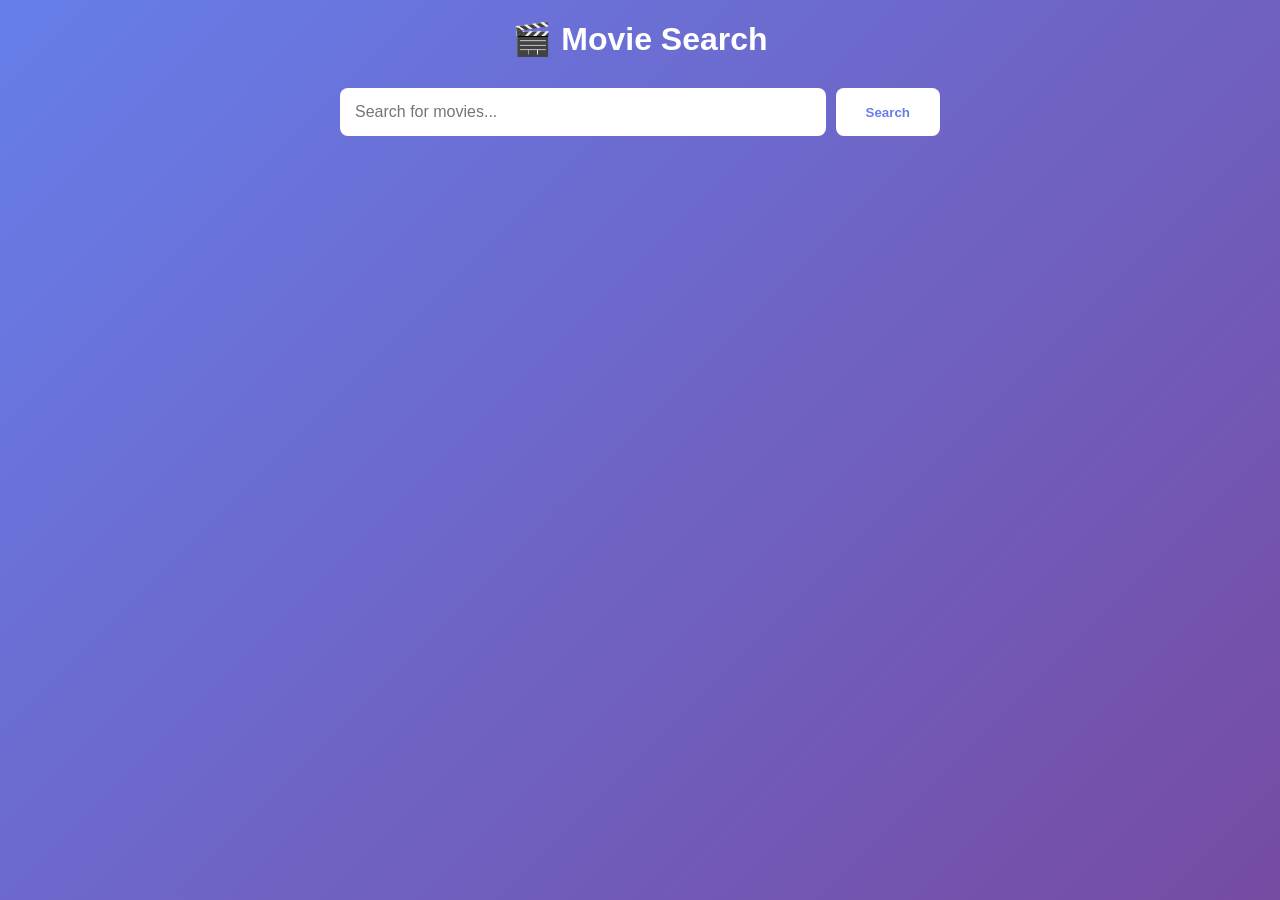
<file: practice/reconstruction-week/movie-search/index.html>
<!DOCTYPE html>
<html lang="en">
<head>
    <meta charset="UTF-8">
    <meta name="viewport" content="width=device-width, initial-scale=1.0">
    <title>Movie Search</title>
    <link rel="stylesheet" href="style.css">
</head>
<body>
    <div class="container">
        <h1>🎬 Movie Search</h1>
        
        <div class="search-box">
            <input type="text" id="searchInput" placeholder="Search for movies...">
            <button id="searchBtn">Search</button>
        </div>
        
        <div id="error" class="error hidden"></div>
        
        <div id="results" class="results"></div>
    </div>
    
    <script src="script.js"></script>
</body>
</html>
</file>
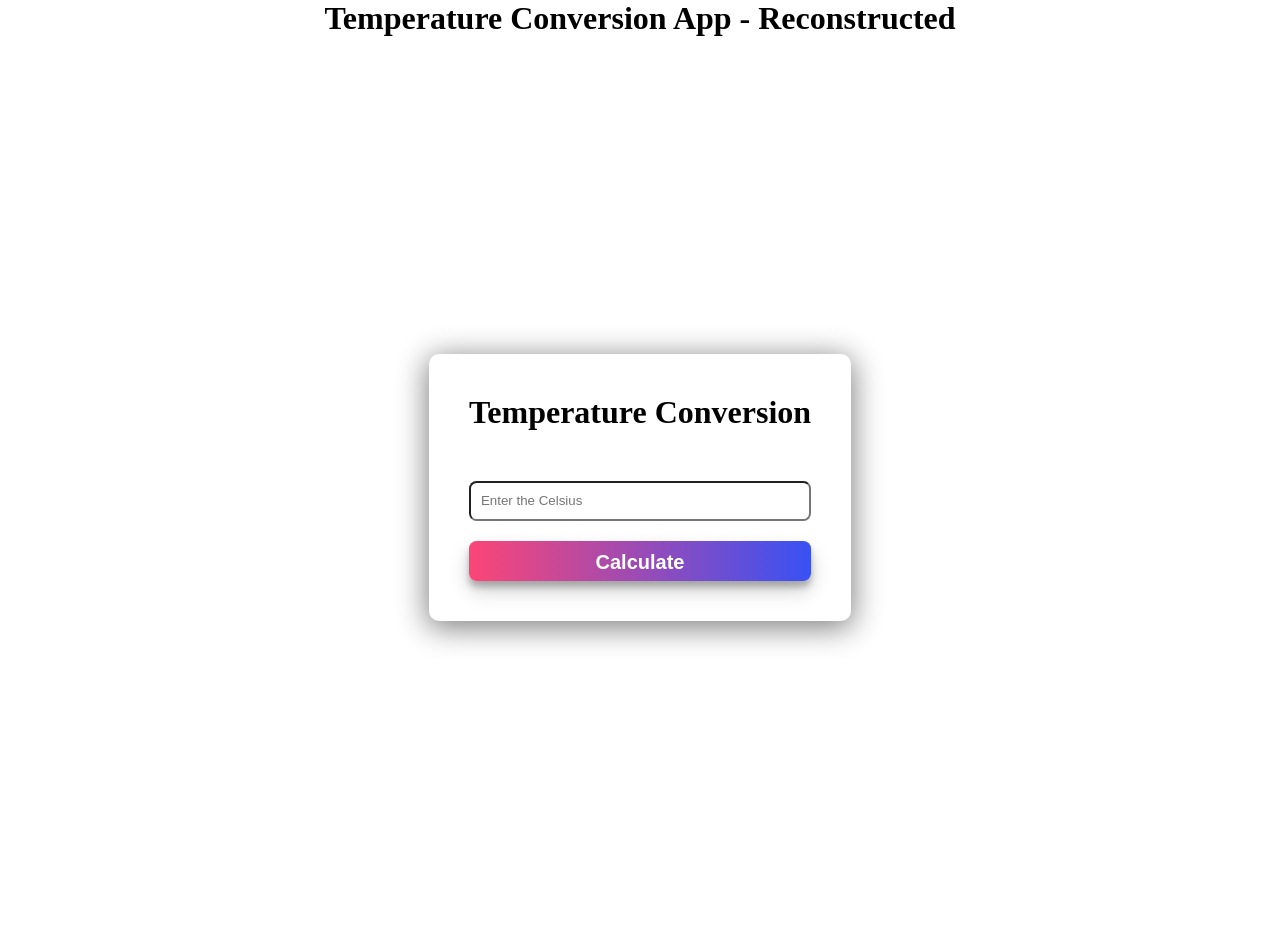
<file: practice/reconstruction-week/temperature-converter/index.html>
<!doctype html>
<html lang="en">
  <head>
    <meta charset="UTF-8" />
    <meta name="viewport" content="width=device-width, initial-scale=1.0" />
    <title>Temperature Conversion App - Reconstructed</title>
    <link href="style.css" rel="stylesheet" />
  </head>
  <body>
    <header>
      <h1>Temperature Conversion App - Reconstructed</h1>
    </header>
    <main id="container">
      <div class="card">
        <h1>Temperature Conversion</h1>
        <div id="form-container">
        <form id="form">
          <input type="number" name="celsiusInput" id="celsiusInput" placeholder="Enter the Celsius" />
          <input type="submit" value="Calculate" id="calculateBtn" />
        </form>

        <div id="results">
          <p>Fahrenheit</p>
        </div>
        </div>
      </div>
    </main>
  </body>

  <script src="script.js"></script>
</html>
</file>
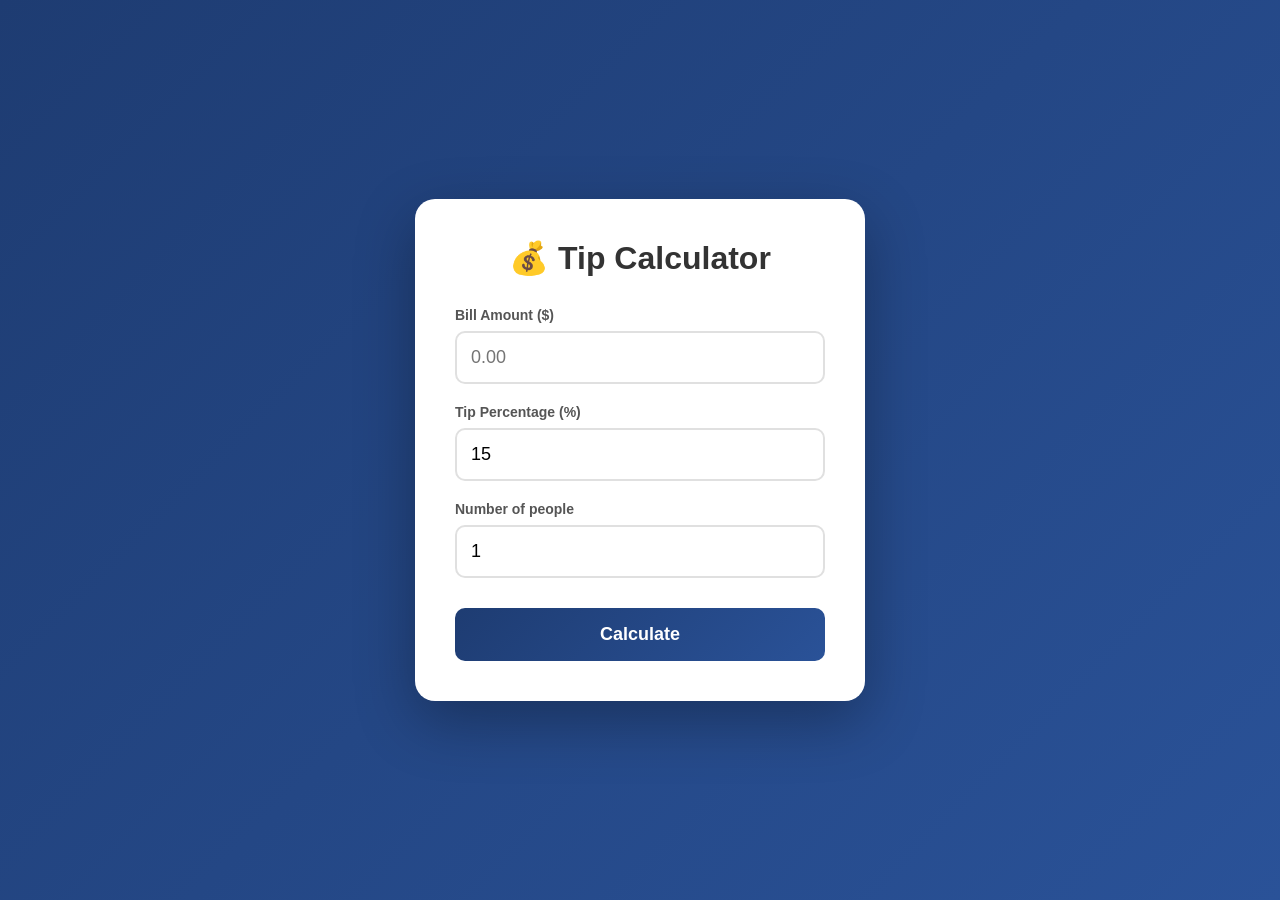
<file: practice/reconstruction-week/tip-calculator/index.html>
<!doctype html>
<html lang="en">
  <head>
    <meta charset="UTF-8" />
    <meta name="viewport" content="width=device-width, initial-scale=1.0" />
    <title>Tip Calculator</title>
    <link rel="stylesheet" href="style.css" />
  </head>
  <body>
    <div class="container">
      <h1>💰 Tip Calculator</h1>

      <div class="calculator">
        <div class="input-group">
          <label for="billAmount">Bill Amount ($)</label>
          <input type="number" id="billAmount" placeholder="0.00" step="0.01" />
        </div>

        <div class="input-group">
          <label for="tipPercentage">Tip Percentage (%)</label>
          <input type="number" id="tipPercentage" placeholder="15" value="15" />
        </div>

        <div class="input-group">
          <label for="numPeople">Number of people</label>
          <input
            type="number"
            id="numPeople"
            placeholder="1"
            value="1"
            min="1"
          />
        </div>
<!--
        <div class="quick-tips">
          <p>Quick Select: </p>
          <div class="tip-buttons">
            <button class="tip-btn" data-tip="10">10%</button>
            <button class="tip-btn" data-tip="15">15%</button>
            <button class="tip-btn" data-tip="20">20%</button>
            <button class="tip-btn" data-tip="25">25%</button>
          </div>
        </div>
    -->
        <button id="calculateBtn">Calculate</button>
        <!-- <button id="resetBtn" class="reset-btn hidden">Reset</button> -->

        <div id="results" class="results hidden">
          <div class="result-row">
            <span>Tip Amount:</span>
            <span id="tipAmount" class="amount">$0.00</span>
          </div>
          <div class="result-row">
            <span>Total Bill:</span>
            <span id="totalBill" class="amount">$0.00</span>
          </div>
          <div class="result-row highlight">
            <span>Per person:</span>
            <span id="perPerson" class="amount">$0.00</span>
          </div>
        </div>
      </div>
    </div>

    <script src="script.js"></script>
  </body>
</html>
</file>
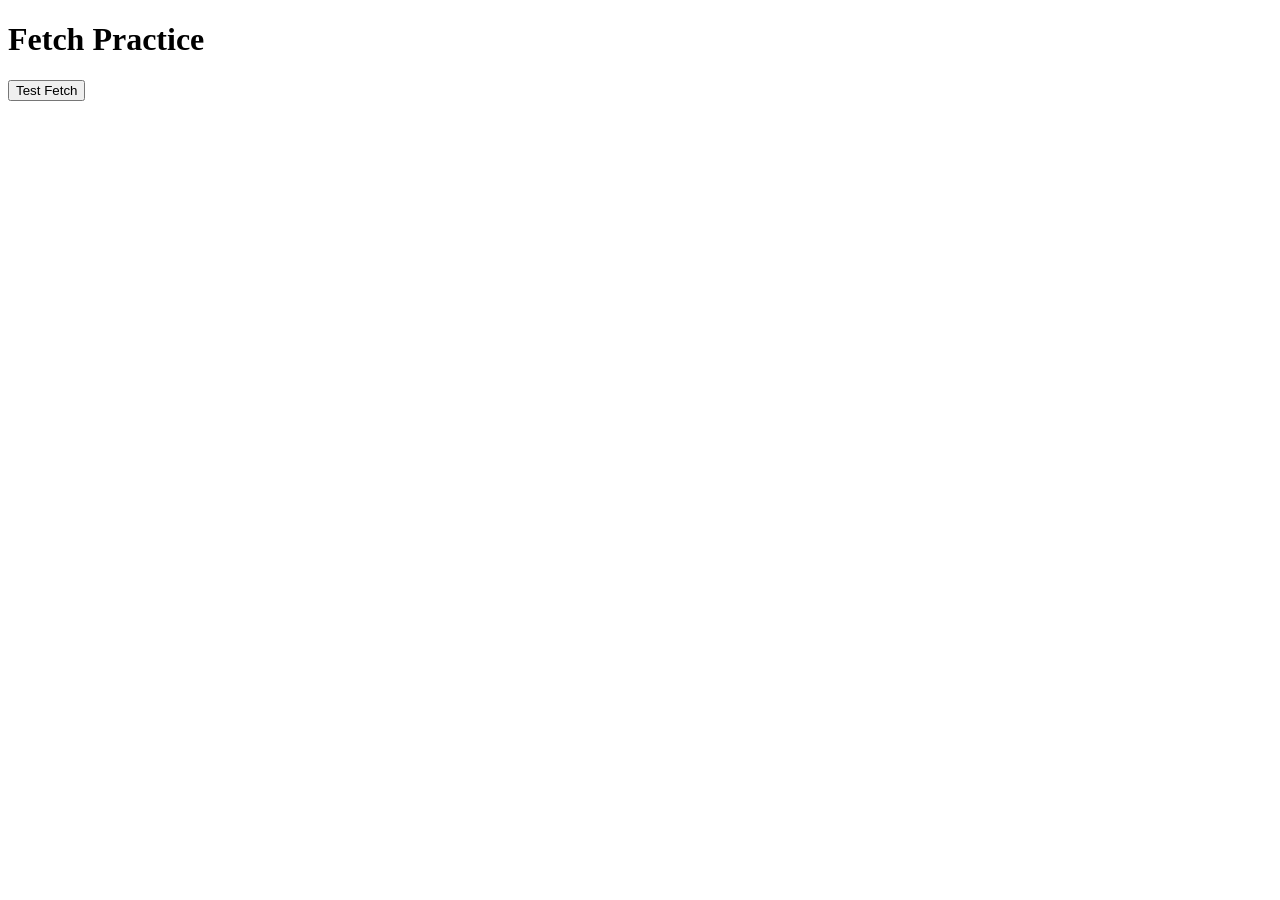
<file: practice/fetch-practice.html>
<!DOCTYPE html>
<html lang="en">
<head>
    <meta charset="UTF-8">
    <title>Fetch Practice</title>
</head>
<body>
    <h1>Fetch Practice</h1>
    <button id="btn1">Test Fetch</button>
    <div id="result"></div>
    
    <script src="fetch-practice.js"></script>
</body>
</html>
</file>
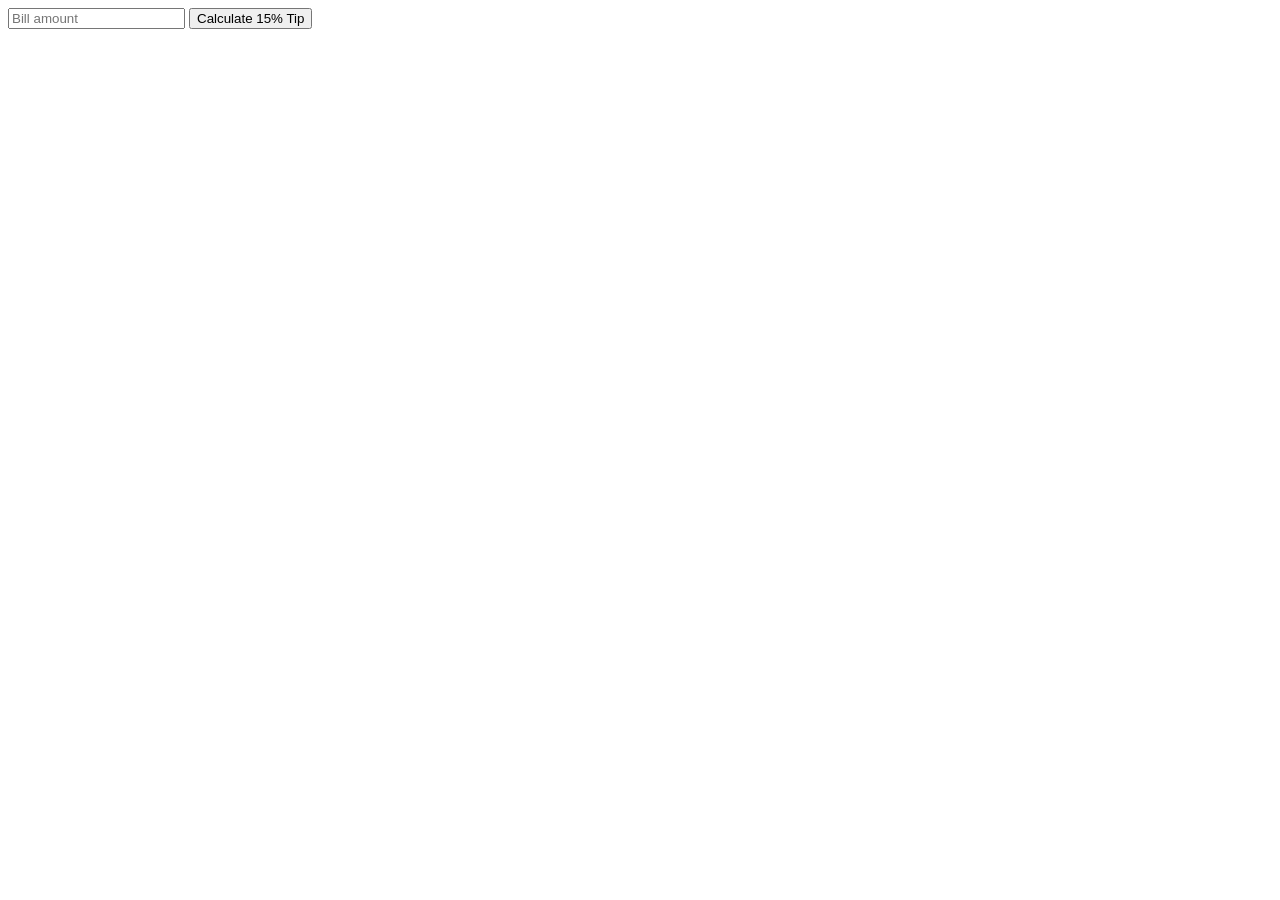
<file: practice/quick-review.html>
<!DOCTYPE html>
<html>
<head>
    <title>Quick Practice</title>
</head>
<body>
    <input type="number" id="bill" placeholder="Bill amount">
    <button id="btn">Calculate 15% Tip</button>
    <p id="result"></p>
    
    <script>
        const bill = document.getElementById('bill');
        const btn = document.getElementById('btn');
        const result = document.getElementById('result');
        
        btn.addEventListener('click', () => {
            // YOUR CODE HERE
            
            // 1. Get bill value
            const billValue = parseFloat(bill.value);
            // 2. Calculate 15% tip
            const tip = (billValue * 15) / 100;
            const total = billValue + tip;
            
            // 3. Display result
            result.textContent = `Total bill is: ${total.toFixed(2)}`
        });
    </script>
</body>
</html>
</file>
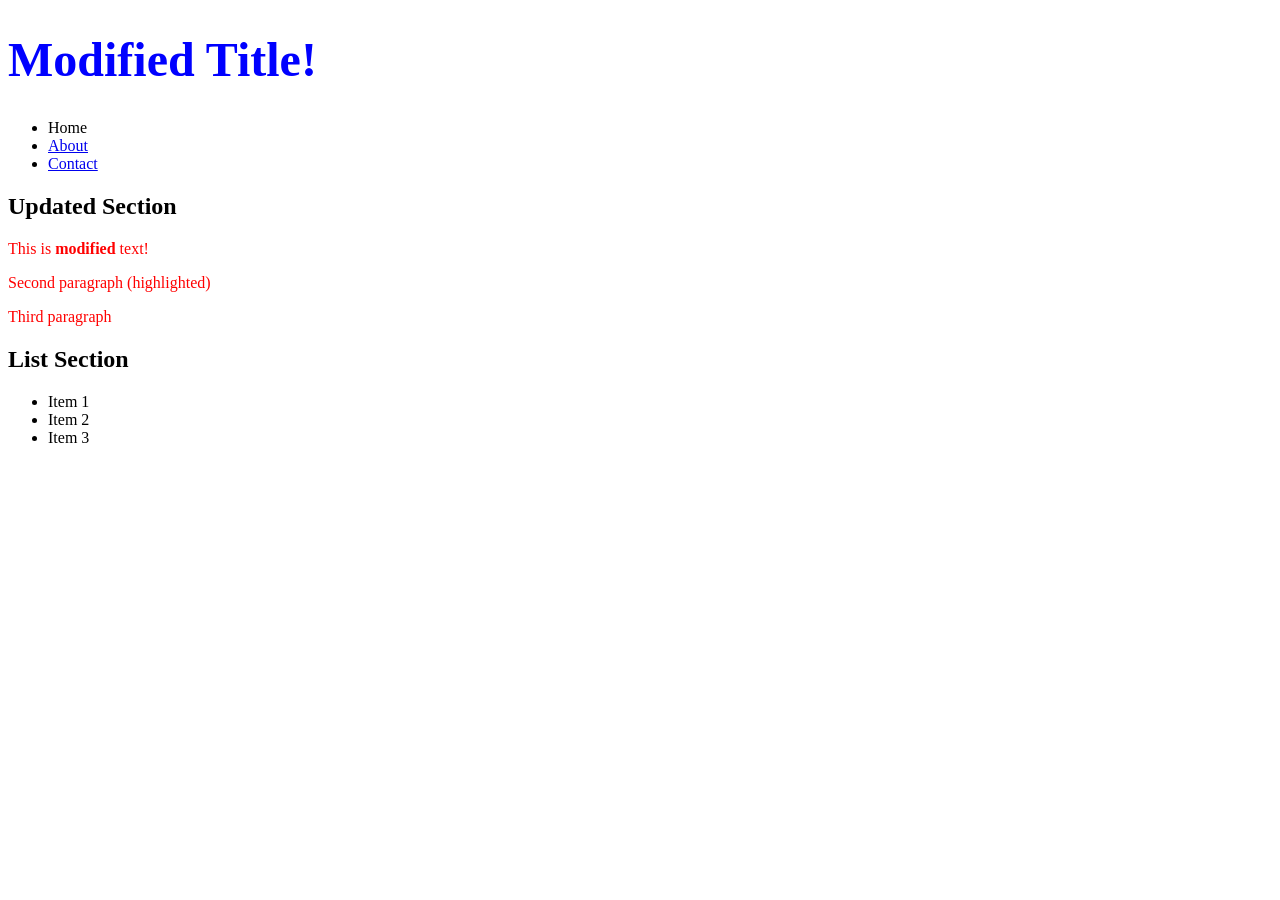
<file: practice/dom-practice/dom-practice.html>
<!DOCTYPE html>
<html lang="en">
    <head>
        <meta charset="UTF-8">
        <meta name="viewport" content="width=device-width, initial-scale=1.0">
        <title>DOM Practice</title>
    </head>
    <body>
        <header id="main-header">
            <h1>DOM Selection Practice</h1>
            <nav class="navbar">
                <ul>
                    <li><a href="#" class="nav-link">Home</a></li>
                    <li><a href="#" class="nav-link">About</a></li>
                    <li><a href="#" class="nav-link">Contact</a></li>
                </ul>
            </nav>
        </header>

        <main>
            <section id="content">
                <h2>Section Title</h2>
                <p class="text">First paragraph</p>
                <p class="text highlight">Second paragraph (highlighted)</p>
                <p class="text">Third paragraph</p>
            </section>

            <section id="list-section">
                <h2>List Section</h2>
                <ul id="my-list">
                    <li data-id="1">Item 1</li>
                    <li data-id="2">Item 2</li>
                    <li data-id="3">Item 3</li>
                </ul>
            </section>
        </main>

        <script src="dom-practice.js"></script>
    </body>

</html>
</file>
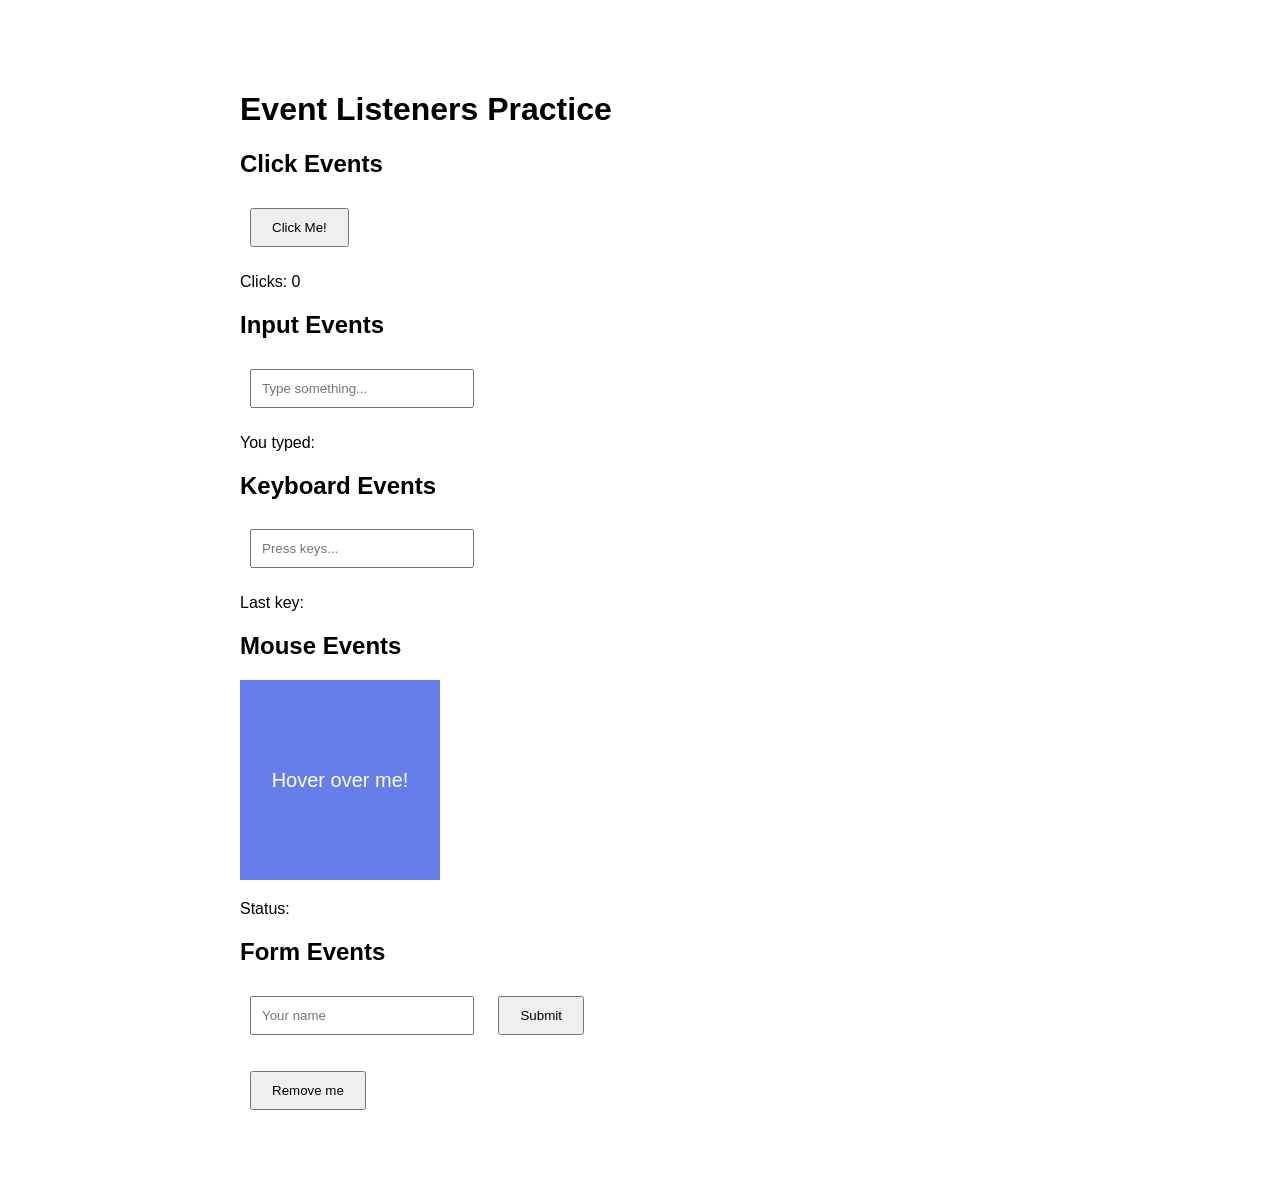
<file: practice/events-practice/events-practice.html>
<!DOCTYPE html>
<html lang="en">
<head>
    <meta charset="UTF-8">
    <title>Events Practice</title>
    <style>
        body {
            font-family: Arial, sans-serif;
            max-width: 800px;
            margin: 50px auto;
            padding: 20px;
        }
        button {
            padding: 10px 20px;
            margin: 10px;
            cursor: pointer;
        }
        input {
            padding: 10px;
            margin: 10px;
            width: 200px;
        }
        .box {
            width: 200px;
            height: 200px;
            background: #667eea;
            margin: 20px 0;
            display: flex;
            align-items: center;
            justify-content: center;
            color: white;
            font-size: 20px;
        }
    </style>
</head>
<body>
    <h1>Event Listeners Practice</h1>
    
    <section>
        <h2>Click Events</h2>
        <button id="clickBtn">Click Me!</button>
        <p id="clickCount">Clicks: 0</p>
    </section>
    
    <section>
        <h2>Input Events</h2>
        <input type="text" id="textInput" placeholder="Type something...">
        <p id="inputDisplay">You typed: </p>
    </section>
    
    <section>
        <h2>Keyboard Events</h2>
        <input type="text" id="keyInput" placeholder="Press keys...">
        <p id="keyDisplay">Last key: </p>
    </section>
    
    <section>
        <h2>Mouse Events</h2>
        <div class="box" id="mouseBox">Hover over me!</div>
        <p id="mouseStatus">Status: </p>
    </section>
    
    <section>
        <h2>Form Events</h2>
        <form id="myForm">
            <input type="text" id="nameInput" placeholder="Your name" required>
            <button type="submit">Submit</button>
        </form>
        <p id="formResult"></p>
    </section>
    
    <script src="events-practice.js"></script>
</body>
</html>
</file>
<file: practice/reconstruction-week/movie-search/style.css>
* {
    margin: 0;
    padding: 0;
    box-sizing: border-box;
}

body {
    font-family: Arial, sans-serif;
    background: linear-gradient(135deg, #667eea 0%, #764ba2 100%);
    min-height: 100vh;
    padding: 20px;
}

.container {
    max-width: 1200px;
    margin: 0 auto;
}

h1 {
    color: white;
    text-align: center;
    margin-bottom: 30px;
}

.search-box {
    display: flex;
    gap: 10px;
    max-width: 600px;
    margin: 0 auto 30px;
}

input {
    flex: 1;
    padding: 15px;
    border: none;
    border-radius: 8px;
    font-size: 16px;
}

button {
    padding: 15px 30px;
    background: white;
    color: #667eea;
    border: none;
    border-radius: 8px;
    font-weight: 600;
    cursor: pointer;
}

.error {
    background: #f44336;
    color: white;
    padding: 15px;
    border-radius: 8px;
    text-align: center;
    max-width: 600px;
    margin: 0 auto 20px;
}

.error.hidden {
    display: none;
}

.results {
    display: grid;
    grid-template-columns: repeat(auto-fill, minmax(200px, 1fr));
    gap: 20px;
}

.movie-card {
    background: white;
    border-radius: 10px;
    overflow: hidden;
    box-shadow: 0 4px 6px rgba(0,0,0,0.1);
}

.movie-card img {
    width: 100%;
    height: 300px;
    object-fit: cover;
}

.movie-info {
    padding: 15px;
}

.movie-title {
    font-size: 16px;
    font-weight: 600;
    margin-bottom: 5px;
}

.movie-year {
    color: #666;
    font-size: 14px;
}
</file>
<file: practice/reconstruction-week/temperature-converter/style.css>
* {
  box-sizing: border-box;
  margin: 0;
  padding: 0;
}

header {
  width: 100%;
  text-align: center;
}

#container {
  display: flex;
  flex-direction: column;
  justify-content: center;
  align-items: center;
  min-height: 100vh;
}

.card {
  display: flex;
  flex-direction: column;
  justify-content: center;
  gap: 50px;
  border-radius: 10px;
  padding: 40px;
  box-shadow: 0px 5px 30px 2px gray;
}

#form-container {
    display: flex;
    flex-direction: column;
    gap: 30px;
}

#form {
  display: flex;
  flex-direction: column;
  gap: 20px;
}

#celsiusInput,
#calculateBtn {
  height: 40px;
  border-radius: 7.5px;
  padding: 10px;
}

#calculateBtn {
    background: linear-gradient(90deg, hsla(344, 97%, 63%, 1) 0%, hsla(232, 90%, 59%, 1) 100%);
    border: none;
    box-shadow: rgba(0, 0, 0, 0.19) 0px 10px 20px, rgba(0, 0, 0, 0.23) 0px 6px 6px;
    transition: transform 0.3s ease, box-shadow 0.3s ease;
    color: white;
    font-size: 20px;
    font-weight: 600;
}

#calculateBtn:hover {
    transform: translateY(2px);
    box-shadow: none;
}

#celsiusInput:focus {
    background-color: antiquewhite;
}

#results {
    background-color: aliceblue;
    font-size: 24px;
    font-weight: 600;
    text-align: center;
    padding: 15px;
    border-radius: 5px;
}
</file>
<file: practice/reconstruction-week/tip-calculator/style.css>
* {
  margin: 0;
  padding: 0;
  box-sizing: border-box;
}

body {
  font-family: "Segoe UI", Tahoma, Geneva, Verdana, sans-serif;
  background: linear-gradient(135deg, #1e3c72 0%, #2a5298 100%);
  min-height: 100vh;
  display: flex;
  justify-content: center;
  align-items: center;
  padding: 20px;
}

.container {
  background: white;
  padding: 40px;
  border-radius: 20px;
  box-shadow: 0 20px 60px rgba(0, 0, 0, 0.3);
  max-width: 450px;
  width: 100%;
}

h1 {
  text-align: center;
  color: #333;
  margin-bottom: 30px;
  font-size: 32px;
}

.calculator {
  display: flex;
  flex-direction: column;
  gap: 20px;
}

.input-group {
  display: flex;
  flex-direction: column;
  gap: 8px;
}

label {
  font-weight: 600;
  color: #555;
  font-size: 14px;
}

input {
  padding: 14px;
  border: 2px solid #e0e0e0;
  border-radius: 10px;
  font-size: 18px;
  transition: all 0.3s;
}

input:focus {
  outline: none;
  border-color: #2a5298;
  box-shadow: 0 0 0 3px rgba(42, 82, 152, 0.1);
}

/* Quick tips buttons*/
.quick-tips {
  margin: 10px 0;
}

.quick-tips p {
  font-size: 14px;
  color: #666;
  margin-bottom: 8px;
}

.tip-buttons {
  display: grid;
  grid-template-columns: repeat(4, 1fr);
  gap: 8px;
}

.tip-btn {
  padding: 10px;
  background: white;
  color: #2a5298;
  border: 2px solid #2a5298;
  border-radius: 8px;
  font-size: 14px;
  font-weight: 600;
  cursor: pointer;
  transition: all 0.3s;
}

.tip-btn:hover {
  background: #2a5298;
  color: white;
}

.tip-btn:active {
  background: #2a5298;
  color: white;
}
/*---------------------*/

button {
  padding: 16px;
  background: linear-gradient(135deg, #1e3c72 0%, #2a5298 100%);
  color: white;
  border: none;
  border-radius: 10px;
  font-size: 18px;
  font-weight: 600;
  cursor: pointer;
  transition: all 0.3s;
  margin-top: 10px;
}

button:hover {
  transform: translateY(-2px);
  box-shadow: 0 8px 20px rgba(42, 82, 152, 0.4);
}

button:active {
  transform: translateY(0);
}

.reset-btn {
  background: #dc3545;
  margin-top: 5px;
}

.reset-btn:hover {
  background: #c82333;
}

.results {
  background: #f8f9fa;
  padding: 25px;
  border-radius: 10px;
  margin-top: 10px;
}

.results.hidden {
  display: none;
}

.result-row {
  display: flex;
  justify-content: space-between;
  align-items: center;
  padding: 12px 0;
  border-bottom: 1px solid #e0e0e0;
}

.result-row:last-child {
  border-bottom: none;
}

.result-row.highlight {
  background: linear-gradient(135deg, #1e3c72 0%, #2a5298 100%);
  color: white;
  padding: 16px;
  border-radius: 8px;
  margin-top: 10px;
  font-size: 18px;
  font-weight: 700;
}

.amount {
  font-size: 20px;
  font-weight: 700;
  color: #2a5298;
}

.highlight .amount {
  color: white;
  font-size: 24px;
}

@media (max-width: 480px) {
  .container {
    padding: 30px 20px;
  }

  h1 {
    font-size: 26px;
  }
}
</file>
